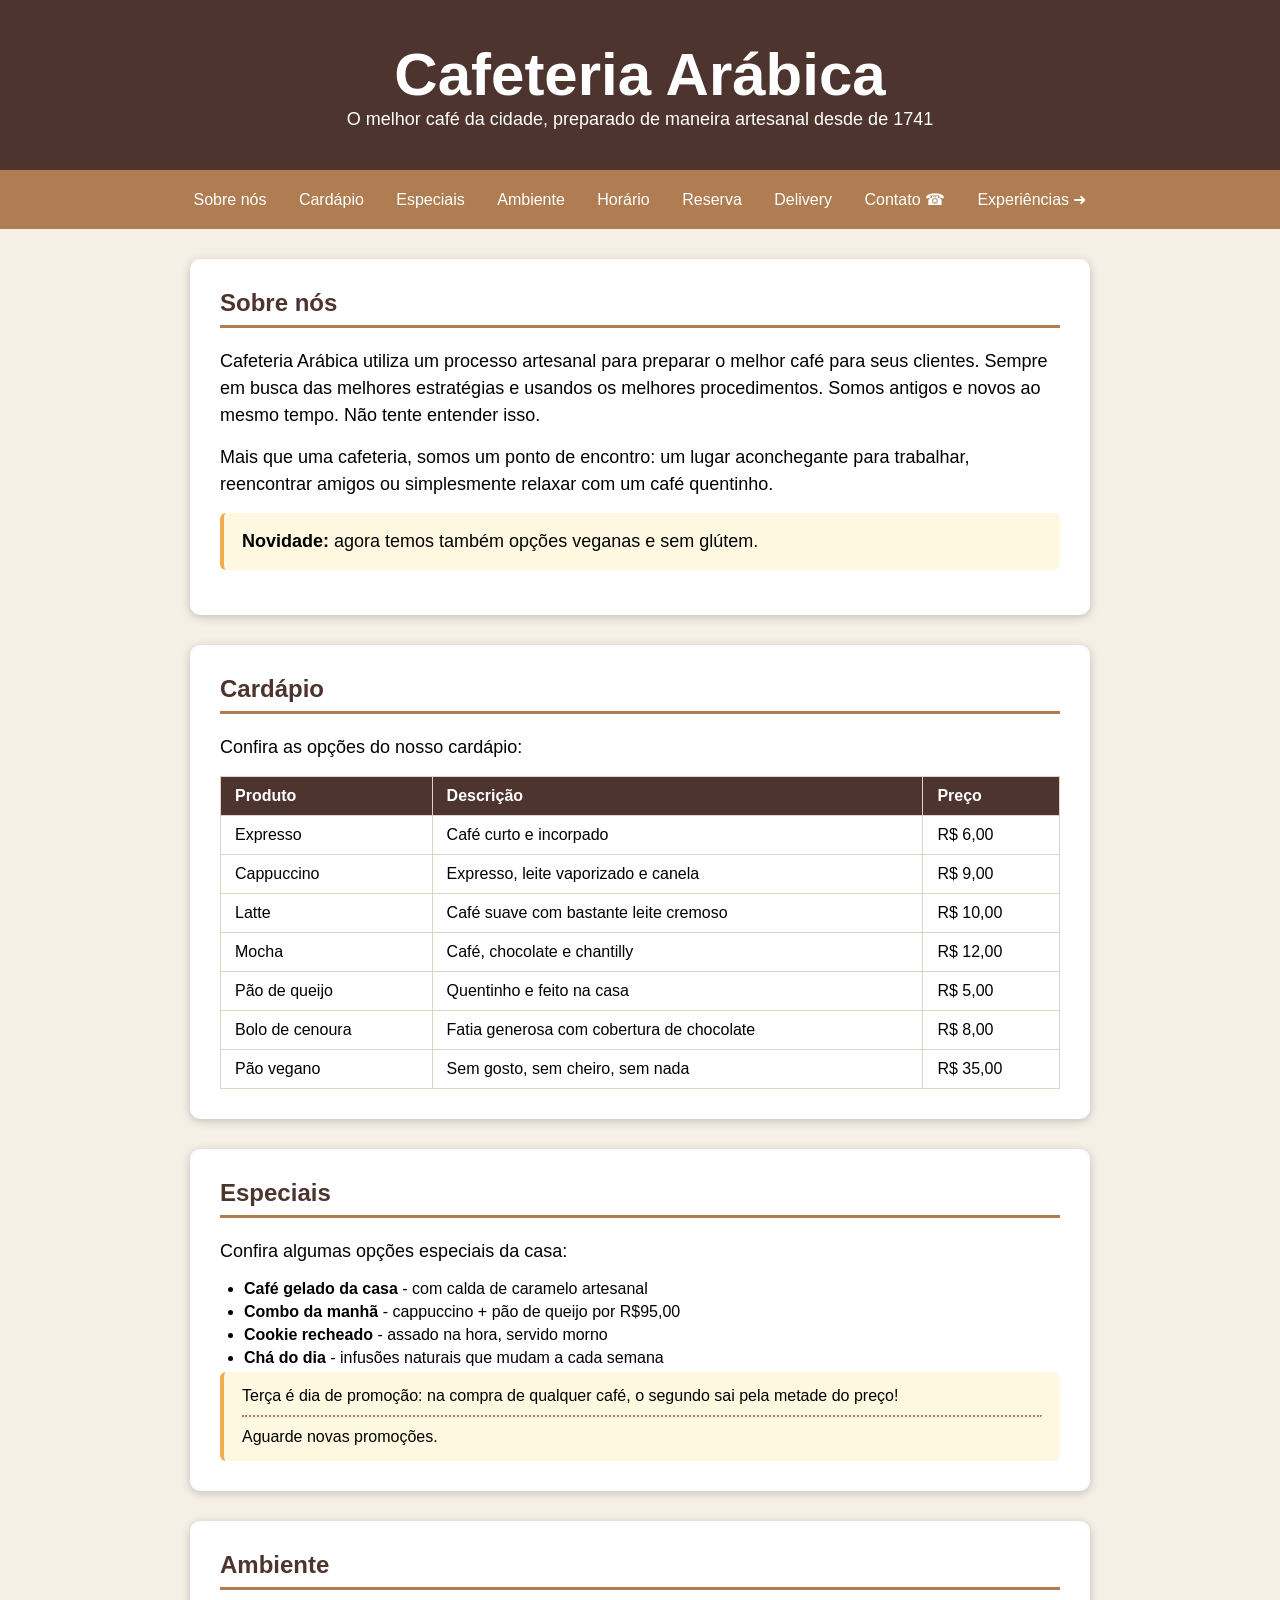
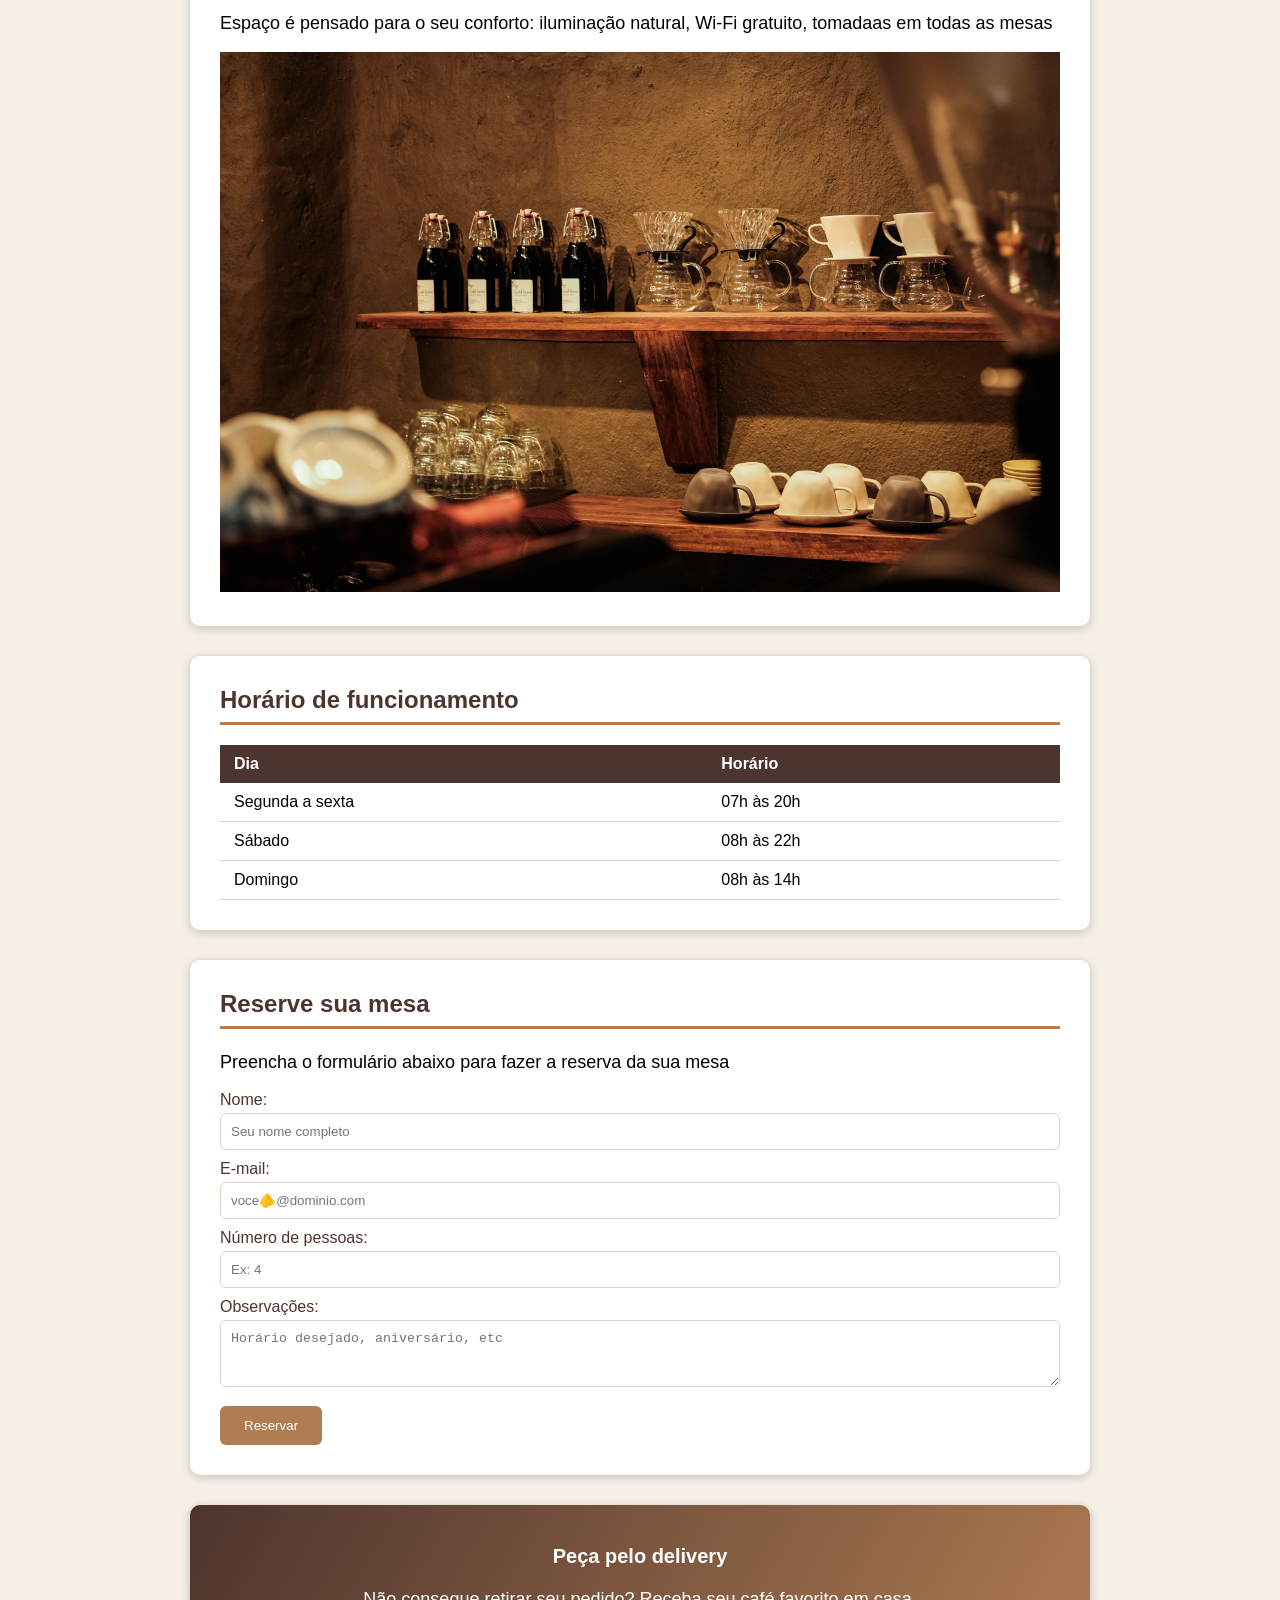
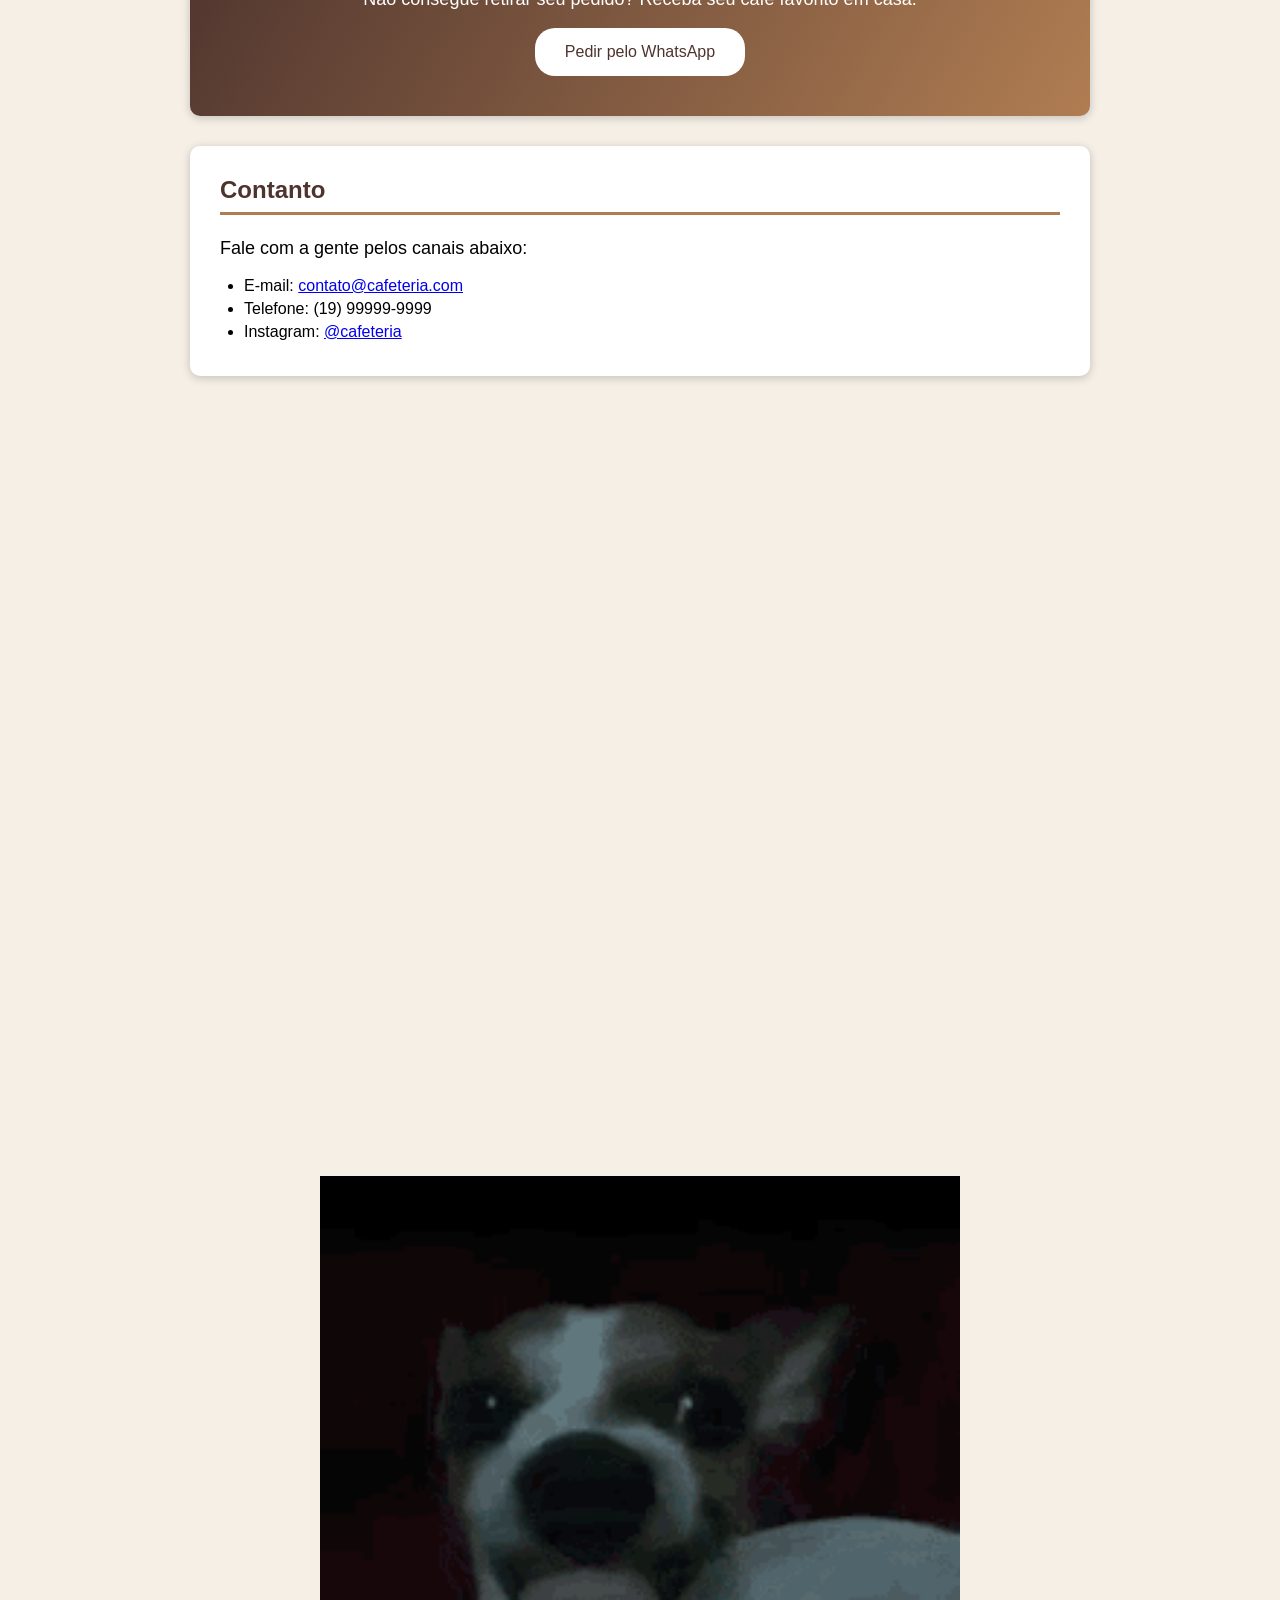
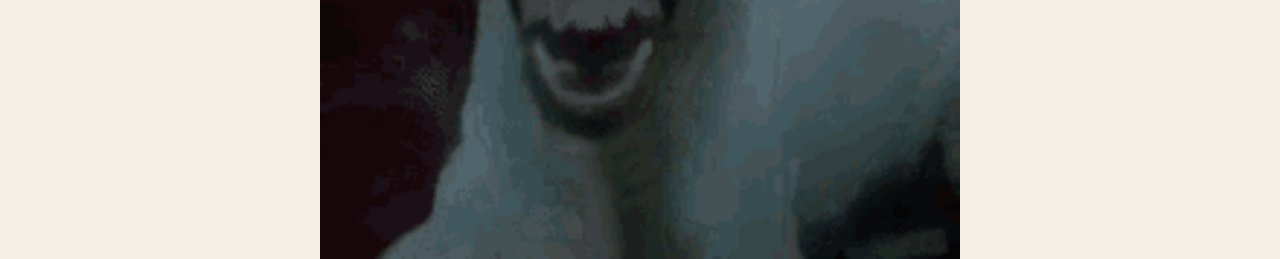
<file: index.html>
<!DOCTYPE html>
<html lang="pt-BR">
<head>
    <meta charset="UTF-8">
    <meta name="viewport" content="width=device-width, initial-scale=1.0">
    <title>Aula de HTML, CSS e JS</title>
    <link rel="stylesheet" href="style.css">
</head>
<body>
    <!-- Parte Superior -->
    <header>
        <h1>Cafeteria Arábica</h1>
        <p>O melhor café da cidade, preparado de maneira artesanal desde de 1741</p>
    </header>

    <nav>
        <a href="#sobre">Sobre nós</a>
        <a href="#cardapio">Cardápio</a>
        <a href="#Especiais">Especiais</a>
        <a href="#ambiente">Ambiente</a>
        <a href="#horario-funcionamento">Horário</a>
        <a href="#reserva">Reserva</a>
        <a href="#delivery">Delivery</a>
        <a href="#contato">Contato &phone;</a>
        <a href="avancado.html">Experiências &#10140;</a>
    </nav> 

    <main>
        <section id="sobre">
            <h2>Sobre nós</h2>
            <p>Cafeteria Arábica utiliza um processo artesanal para preparar o melhor café para seus clientes. 
                Sempre em busca das melhores estratégias e usandos os melhores procedimentos. Somos antigos e novos 
                ao mesmo tempo. Não tente entender isso.
            </p>
            <p>Mais que uma cafeteria, somos um ponto de encontro: 
                um lugar aconchegante para trabalhar, reencontrar amigos ou simplesmente relaxar com um café quentinho.
            </p>
            <p class="dica">
                <strong>Novidade:</strong> agora temos também opções veganas e sem glútem.
            </p>
        </section>

        <section id="cardapio">
            <h2>Cardápio</h2>
            <p>Confira as opções do nosso cardápio:</p>
            <table>
                <thead>
                    <tr>
                        <th>Produto</th>
                        <th>Descrição</th>
                        <th>Preço</th>
                    </tr>
                </thead>
                <tbody>
                    <tr>
                        <td>Expresso</td>
                        <td>Café curto e incorpado</td>
                        <td>R$ 6,00</td>
                    </tr>
                    <tr>
                        <td>Cappuccino</td>
                        <td>Expresso, leite vaporizado e canela</td>
                        <td>R$ 9,00</td>
                    </tr>
                    <tr>
                        <td>Latte</td>
                        <td>Café suave com bastante leite cremoso</td>
                        <td>R$ 10,00</td>
                    </tr>
                    <tr>
                        <td>Mocha</td>
                        <td>Café, chocolate e chantilly</td>
                        <td>R$ 12,00</td>
                    </tr>
                    <tr>
                        <td>Pão de queijo</td>
                        <td>Quentinho e feito na casa</td>
                        <td>R$ 5,00</td>
                    </tr>
                    <tr>
                        <td>Bolo de cenoura</td>
                        <td>Fatia generosa com cobertura de chocolate</td>
                        <td>R$ 8,00</td>
                    </tr>
                    <tr>
                        <td>Pão vegano</td>
                        <td>Sem gosto, sem cheiro, sem nada</td>
                        <td>R$ 35,00</td>
                    </tr>
                </tbody>
            </table>
        </section>

        <section id="especiais">
            <h2>Especiais</h2>
            <p>Confira algumas opções especiais da casa:</p>
            <ul>
                <li><strong>Café gelado da casa</strong> - com calda de caramelo artesanal</li>
                <li><strong>Combo da manhã</strong> - cappuccino + pão de queijo por R$95,00</li>
                <li><strong>Cookie recheado</strong> - assado na hora, servido morno</li>
                <li><strong>Chá do dia</strong> - infusões naturais que mudam a cada semana</li>
            </ul>
            <div class="dica">
                Terça é dia de promoção: na compra de qualquer café, o segundo sai pela metade do preço!
                <hr>
                Aguarde novas promoções.
            </div>
        </section>

        <section id="ambiente">
            <h2>Ambiente</h2>
            <p>Espaço é pensado para o seu conforto: iluminação natural, Wi-Fi gratuito, tomadaas em todas as mesas</p>
            <img src="imagens/cafeteria marrara.jpg" alt="Diversas xícaras e frascos em uma cafeteria">
        </section>

        <section id="horario-funcionamento">
            <h2>Horário de funcionamento</h2>
            <table class="horario-funcionamento">
                <thead>
                    <tr>
                        <th>Dia</th>
                        <th>Horário</th>
                    </tr>
                </thead>
                <tbody>
                    <tr>
                        <td>Segunda a sexta</td>
                        <td>07h às 20h</td>
                    </tr>
                    <tr>
                        <td>Sábado</td>
                        <td>08h às 22h</td>
                    </tr>
                    <tr>
                        <td>Domingo</td>
                        <td>08h às 14h</td>
                    </tr>
                </tbody>
            </table>
        </section>
        
        <section id="reserva">
            <h2>Reserve sua mesa</h2>
            <p>Preencha o formulário abaixo para fazer a reserva da sua mesa</p>
            <form action="imagens/beomkyuta-cachorro-rindo.gif" target="_blank">
                <label for="nome">Nome:</label>
                <input type="text" id="nome" placeholder="Seu nome completo">

                <label for="email">E-mail:</label>
                <input type="email" id="email" placeholder="voce🫵@dominio.com">

                <label for="pessoas">Número de pessoas:</label>
                <input type="number" id="pessoas" placeholder="Ex: 4">

                <label for="observacoes">Observações:</label>
                <textarea id="obs" rows="3" placeholder="Horário desejado, aniversário, etc"></textarea>

                <button type="submit">Reservar</button>
            </form>
        </section>

        <section id="delivery">
            <h2>Peça pelo delivery</h2>
            <p>Não consegue retirar seu pedido? Receba seu café favorito em casa.</p>
            <a href="https://api.whatsapp.com/send/?phone=5519986030139" target="_blank" class="botao">Pedir pelo WhatsApp</a>
        </section>

        <section id="contato">
            <h2>Contanto</h2>
            <p>Fale com a gente pelos canais abaixo:</p>
            <ul>
                <li>E-mail: <a href="mailto:contato@cafeteria.com">contato@cafeteria.com</a></li>
                <li>Telefone: (19) 99999-9999</li>
                <li>Instagram: <a href="https://instagram.com/lucas.m.francisco905" target="_blank">@cafeteria</a></li>
            </ul>
        </section>
    </main>
    
    <aside>
        <img src="imagens/beomkyuta-cachorro-rindo.gif" alt="" id="wainu" class="wainu">
    </aside>
    <!-- 
    <nav>
        <ul>
            <li><a href="#o-que-e">O que é HTML e CSS</a></li>
            <li><a href="#estrutura">Estrutura</a></li>
        </ul>
    </nav>
    <section id="o-que-e">
        <a href="../images/header.jpg" class="default_margin">Terraria</a>
    </section>

    <div>
        Container Genérico
    </div>
     -->
</body>
</html>
</file>
<file: style.css>
@import url("https://cdn.jsdelivr.net/npm/bootstrap-icons@1.13.2/font/bootstrap-icons.min.css");

/* CSS RESET usando o caractere curinga (*) */

* {
    margin: 0; /* Margem externa = 0 */
    padding: 0; /* Margem interna = 0 */
    box-sizing: border-box;
    /* 
        content-box: soma todos os espaços e expande 
        border-box soma todos os espaços e reduz (conteúdo + espaços)
    */
}
/* Variáveis para paleta de cores */

:root {
    --cor-branco: white;
    --cor-fundo-secao: #ffffff;
    --cor-fundo-dica: #fff8e1;
    --cor-fundo-pagina: #f5efe6;
    --cor-borda-tabela: #e0d3c4;
    --cor-borda-dica: #f0ad4e;
    --cor-marrom-medio: #b07d52;
    --cor-marrom-escuro: #4e342e;
    --cor-sombra: rgba(0, 0, 0, 0.2);

    --cor-texto: #333333;
    --cor-texto-creme: #e6d7c3;
    --cor-marrom-hover: #935f3a;

    --botao-clique-bezier: cubic-bezier(0,2.75,1,.51);
}

/* Regra de Formatação ╰(*°▽°*)╯ */
body{
    font-family:'Gill Sans', 'Gill Sans MT', Calibri, 'Trebuchet MS', sans-serif;
    background-color: var(--cor-fundo-pagina);
}
header {
    background-color: var(--cor-marrom-escuro);
    color: var(--cor-branco);
    text-align: center;
    padding: 40px 0px;
}
h1 {
    font-size: 60px;
}
p {
    font-size: 18px;
}
nav {
    background-color: var(--cor-marrom-medio);
    padding: 20px 12px;
    text-align: center;
}
nav a { 
    color: var(--cor-branco);
    text-decoration: none;
    padding: 8px 14px;
    border-radius: 6px;
}
nav a:hover {
    background-color: var(--cor-marrom-hover);
}
main {
    width: 900px;               /* Largura de um bloco */
    margin: 0px auto;
}
section {
    margin-top: 30px;
    background-color: var(--cor-fundo-secao);
    box-shadow: var(--cor-sombra);
    padding: 30px;
    box-shadow: 0 2px 10px var(--cor-sombra);           /* Parâmetro 1: Deslocamento Horizontal, 2: Deslocamento Vertical, 3: Desfoque, 4: Cor*/
    border-radius: 10px;
}
section h2{
    color: var(--cor-marrom-escuro);
    border-bottom: 3px solid var(--cor-marrom-medio);
    margin-bottom: 20px;
    padding-bottom: 8px;
}
section p{
    margin-bottom: 15px;
    line-height: 150%;
}
section ul, section ol {
    margin-left: 24px;
    margin-top: 12px;
}
section li {
    margin-bottom: 5px;
}
section hr {
    border-top: 2px dotted var(--cor-marrom-medio);
    margin: 10px 0px;
}
section img {
    width: 100%;
}
/* Criar um classe em CSS */

.dica{
    background-color: var(--cor-fundo-dica);
    border-left: 4px solid var(--cor-borda-dica);
    padding: 15px 18px;
    border-radius: 6px;
}

.wainu {
    width: 50%;
    margin-top: 800px;
    display: block;
    margin-left: auto;
    margin-right: auto;
}

table {
    width: 100%;
    border-collapse: collapse;
}
th, td {
    border: 1px solid var(--cor-borda-tabela);
    padding: 10px 14px;
    text-align: left;
}
th {
    background-color: var(--cor-marrom-escuro);
    color: var(--cor-branco);
}
.horario-funcionamento th{
    border: none;
}
.horario-funcionamento td{
    border: none;
    border-bottom: 1px solid var(--cor-borda-tabela);
}

/* Formatação do formulário */

form label {
    /* Transforma a tag em um bloco. Antes o label era inline*/
    display: block;
    /* alem-disso: eu quero o seguinte; */
    margin: 10px 0px 4px;
    color: var(--cor-marrom-escuro);
}
form input, form textarea {
    width: 100%;
    padding: 10px;
    border-radius: 6px;
    border: 1px solid var(--cor-borda-tabela);
}
form button {
    margin-top: 15px;
    border: none;
    background-color: var(--cor-marrom-medio);
    color: var(--cor-branco);
    padding: 12px 24px;
    border-radius: 6px;
    cursor: pointer;
    transition: 0.2s;
}
form button:hover {
    transform: translateY(-2px) scale(1.05); 
    background-color: var(--cor-marrom-hover);
}
form button:active {
    transition: .3s var(--botao-clique-bezier);
    transform: translateY(2px) scale(.95);
}

/* Formatação de seção delivery usando o ID */

#delivery {
    text-align: center;
    padding: 40px 20px;
    background: linear-gradient(120deg, var(--cor-marrom-escuro), var(--cor-marrom-medio));
    color: white;
}
#delivery h2 {
    margin-bottom: 10px;
    border-bottom: none;
    font-size: 20px;
    color: var(--cor-branco);
}
.botao {
    background-color: var(--cor-branco);
    color: var(--cor-marrom-escuro);
    text-decoration: none;
    padding: 15px 30px;
    border-radius: 20px;
    display: inline-block; /* Combina o comportamento inline com block*/
    transition: 0.2s;
}
.botao:hover {
    transform: translateY(-2px) scale(1.05);
    background-color: var(--cor-texto-creme);
}
.botao:active {
    transition: .3s var(--botao-clique-bezier);
    transform: translateY(2px) scale(.95);
    background-color: var(--cor-texto-creme);
}

/* Formatação de tabela */


/* .default_margin {
    display: inline-block;

    margin-top: 32px;
} */

/*
font-family -> propriedade
'Franklin Gothic Medium', 'Arial Narrow', Arial, sans-serif -> valor da propriedade
*/
</file>
